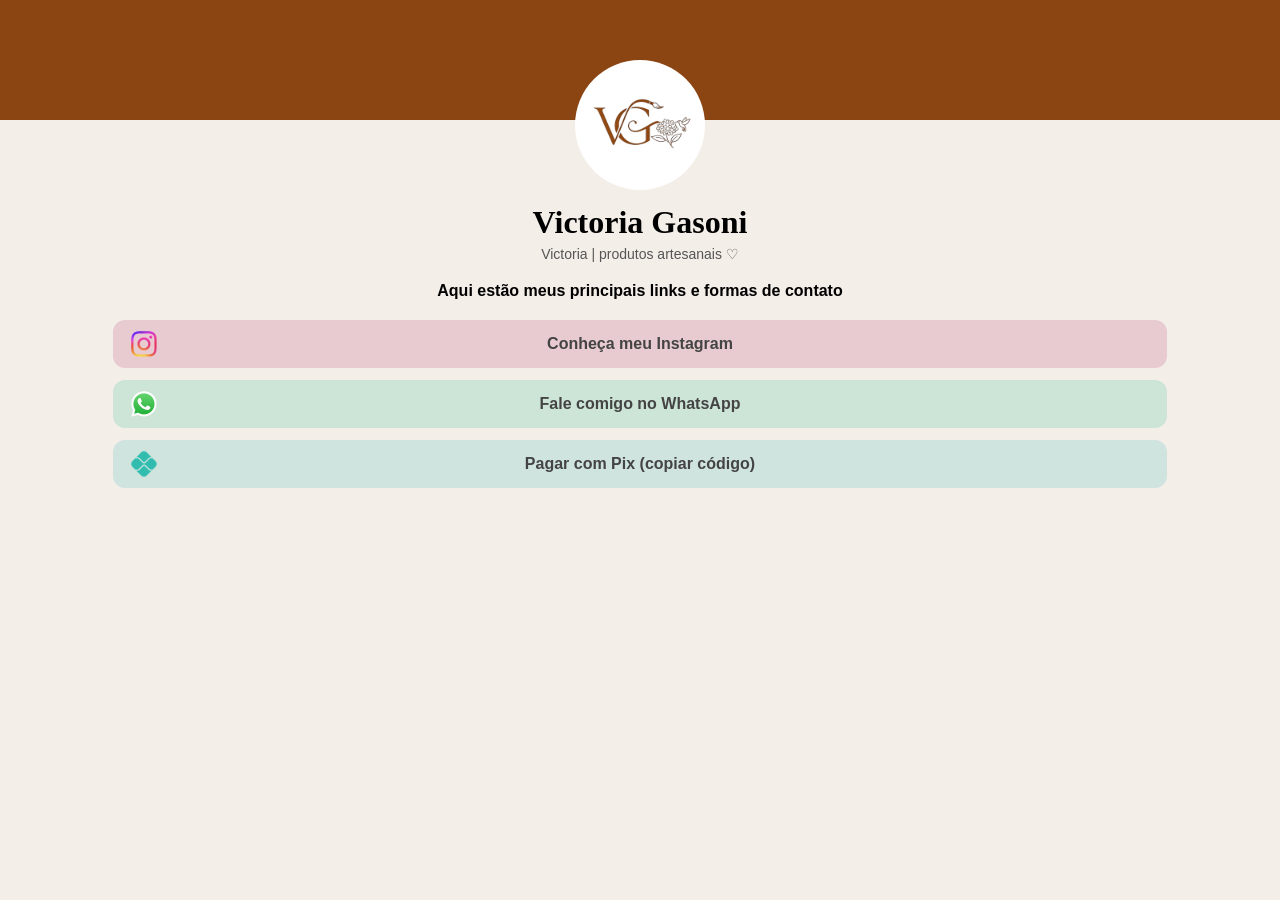
<file: CL260103/index.html>
<!DOCTYPE html>
<html lang="pt-BR">
<head>
  <meta charset="UTF-8">
  <meta name="viewport" content="width=device-width, initial-scale=1.0">
  <link rel="icon" type="image/png" href="favicon.png">
  <title>Contatos - Victoria Gasoni</title>

  <link rel="stylesheet" href="css/style.css">
</head>

<body>

  <div class="topo"></div>

  <div class="perfil">
    <img src="victoriaGasoni.png" alt="logo">
  </div>

  <h1>Victoria Gasoni</h1>
  <div class="subtitulo">Victoria | produtos artesanais ♡</div>

  <div class="descricao">
    Aqui estão meus principais links e formas de contato
  </div>

  <a class="botao insta" href="https://www.instagram.com/atelie_victoriagasoni?igsh=MXh3Z2dzeW93eDNkMw%3D%3D" target="_blank">
    <img src="../img/icone-instagram.png" class="icone">
    Conheça meu Instagram
  </a>

  <a class="botao whats" href="https://wa.me/qr/C2I7RIZPH57IA1" target="_blank">
    <img src="../img/icone-whatsapp.png" class="icone">
    Fale comigo no WhatsApp
  </a>

  <div class="botao pix" onclick="copiarPix()">
    <img src="../img/icone-pix.png" class="icone">
    Pagar com Pix (copiar código)
  </div>
<!--
  <a class="botao wifi" href="#">
    Meu Wi-Fi
  </a>

  <a class="botao endereco" href="https://maps.google.com" target="_blank">
    Meu Endereço
  </a>
-->
  <div id="toast">
    <div class="toast-title">✅ Pix copiado!</div>
    <div class="toast-text">
      Abra o app do seu banco e cole o código para finalizar o pagamento.
    </div>
  </div>

  <script>
    function copiarPix() {
      const pix = "00020126330014br.gov.bcb.pix0111159741777705204000053039865802BR5925VICTORIA LORENA GASONI DE6008ARARUAMA62070503***63049F8E";
    
      navigator.clipboard.writeText(pix).then(() => {
        const toast = document.getElementById("toast");
        toast.classList.add("show");
    
        setTimeout(() => {
          toast.classList.remove("show");
        }, 4000);
      });
    }
  </script>

</body>
</html>
</file>
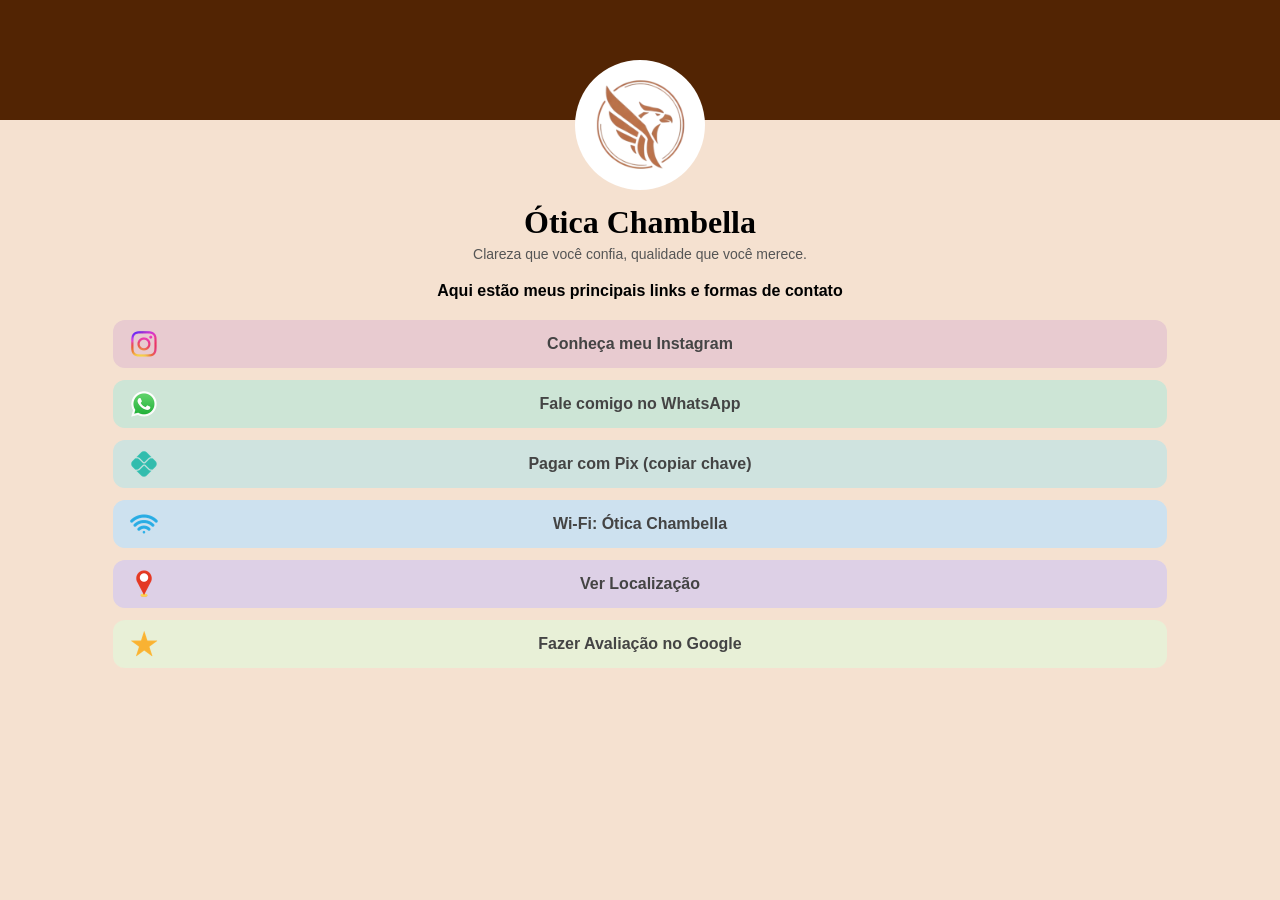
<file: CL260203/index.html>
<!DOCTYPE html>
<html lang="pt-BR">
<head>
  <meta charset="UTF-8">
  <meta name="viewport" content="width=device-width, initial-scale=1.0">
  <link rel="icon" type="image/png" href="favicon.png">
  <title>Contatos - Ótica Chambella</title>

  <link rel="stylesheet" href="css/style.css">
</head>

<body>

  <div class="topo"></div>

  <div class="perfil">
    <img src="oticaChambella.png" alt="logo">
  </div>

  <h1>Ótica Chambella</h1>
  <div class="subtitulo">Clareza que você confia, qualidade que você merece.</div>

  <div class="descricao">
    Aqui estão meus principais links e formas de contato
  </div>

  <a class="botao insta" href="https://www.instagram.com/oticachambella?igsh=dTViM2JicXlibnV1" target="_blank">
    <img src="../img/icone-instagram.png" class="icone">
    Conheça meu Instagram
  </a>

  <a class="botao whats" href="https://wa.me/message/TK2WJKKGP5XVH1" target="_blank">
    <img src="../img/icone-whatsapp.png" class="icone">
    Fale comigo no WhatsApp
  </a>

  <div class="botao pix" onclick="copiarPix()">
    <img src="../img/icone-pix.png" class="icone">
    Pagar com Pix (copiar chave)
  </div>
  
  <a class="botao wifi" onclick="copiarWifi()">
    <img src="../img/icone-wifi.png" class="icone">
    Wi-Fi: Ótica Chambella
  </a>

  <a class="botao endereco" href="https://maps.app.goo.gl/MYtxNwhWWxQsQMpi6" target="_blank">
    <img src="../img/icone-localizacao.png" class="icone">
    Ver Localização
  </a>

  <a class="botao avaliacao" href="https://g.page/r/CUwPC3HhC36eEBM/review" target="_blank">
    <img src="../img/icone-avaliacao.png" class="icone">
    Fazer Avaliação no Google
  </a>

  <div id="toast">
    <div class="toast-title"></div>
    <div class="toast-text"></div>
  </div>

  <script>
    function mostrarToast(titulo, mensagem) {
      const toast = document.getElementById("toast");
      const toastTitle = toast.querySelector(".toast-title");
      const toastText = toast.querySelector(".toast-text");

      // Define os textos personalizados
      toastTitle.innerText = titulo;
      toastText.innerText = mensagem;

      // Mostra o toast
      toast.classList.add("show");

      // Esconde depois de 4 segundos
      setTimeout(() => {
        toast.classList.remove("show");
      }, 4000);
    }

    function copiarPix() {
      const chavePix = "65886117000160";
      
      navigator.clipboard.writeText(chavePix).then(() => {
        mostrarToast("Chave Pix Copiada!", "Abra o app do seu banco e cole a chave para pagar.");
      });
    }

    function copiarWifi() {
      const senhaWifi = "chambella"; // Coloque sua senha real aqui
      
      navigator.clipboard.writeText(senhaWifi).then(() => {
        mostrarToast("Senha do Wi-Fi Copiada!", "Agora é só colar na rede: Ótica Chambella");
      });
    }
</script>

</body>
</html>
</file>
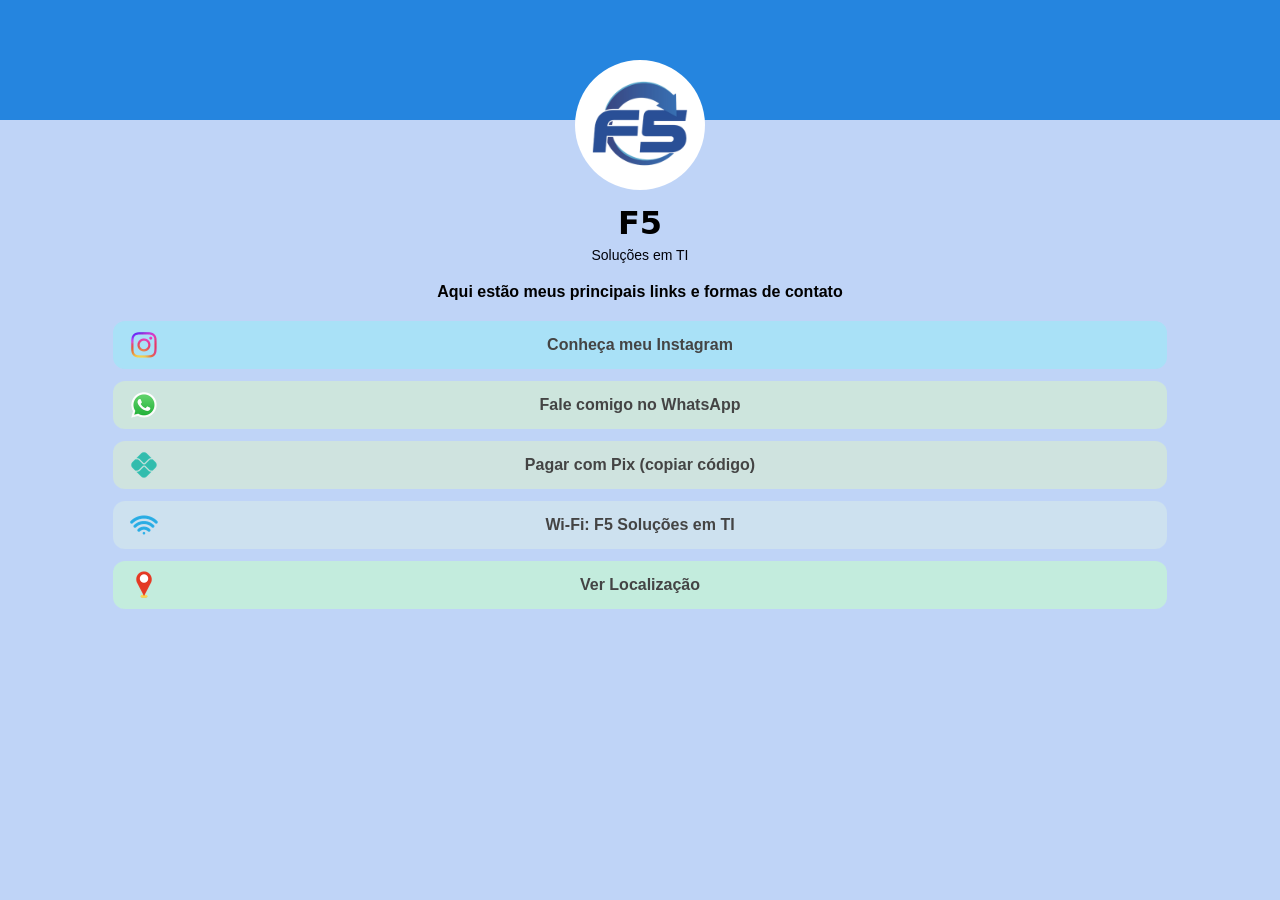
<file: CL260304/index.html>
<!DOCTYPE html>
<html lang="pt-BR">
<head>
  <meta charset="UTF-8">
  <meta name="viewport" content="width=device-width, initial-scale=1.0">
  <link rel="icon" type="image/png" href="favicon.png">
  <title>Contatos - F5 Soluções em TI</title>

  <link rel="stylesheet" href="css/style.css">
</head>

<body>

  <div class="topo"></div>

  <div class="perfil">
    <img src="f5-logo.png" alt="logo">
  </div>

  <h1>F5</h1>
  <div class="subtitulo">Soluções em TI</div>

  <div class="descricao">
    Aqui estão meus principais links e formas de contato
  </div>

  <a class="botao insta" href="https://www.instagram.com/f5solucoesemti?igsh=dTlvc2h2ZmMydzRx" target="_blank">
    <img src="../img/icone-instagram.png" class="icone">
    Conheça meu Instagram
  </a>

  <a class="botao whats" href="https://wa.me/22988377739" target="_blank">
    <img src="../img/icone-whatsapp.png" class="icone">
    Fale comigo no WhatsApp
  </a>

  <div class="botao pix" onclick="copiarPix()">
    <img src="../img/icone-pix.png" class="icone">
    Pagar com Pix (copiar código)
  </div>
  
  <a class="botao wifi" onclick="copiarWifi()">
    <img src="../img/icone-wifi.png" class="icone">
    Wi-Fi: F5 Soluções em TI
  </a>

  <a class="botao endereco" href="https://maps.app.goo.gl/ikmGbSdJ6bXMXT2n7?g_st=aw" target="_blank">
    <img src="../img/icone-localizacao.png" class="icone">
    Ver Localização
  </a>

  <div id="toast">
    <div class="toast-title"></div>
    <div class="toast-text"></div>
  </div>

<script>
  function mostrarToast(titulo, mensagem) {
    const toast = document.getElementById("toast");
    const toastTitle = toast.querySelector(".toast-title");
    const toastText = toast.querySelector(".toast-text");

    // Define os textos personalizados
    toastTitle.innerText = titulo;
    toastText.innerText = mensagem;

    // Mostra o toast
    toast.classList.add("show");

    // Esconde depois de 4 segundos
    setTimeout(() => {
      toast.classList.remove("show");
    }, 4000);
  }

  function copiarPix() {
    const chavePix = "00020101021126360014br.gov.bcb.pix0114374906910001695204000053039865802BR5909F5 S E TI6008ARARUAMA62070503***63040574";
    
    navigator.clipboard.writeText(chavePix).then(() => {
      mostrarToast("Código Pix Copiado!", "Abra o app do seu banco e cole o código para pagar.");
    });
  }

  function copiarWifi() {
    const senhaWifi = "AMELHORDAREGIAO"; // Coloque sua senha real aqui
    
    navigator.clipboard.writeText(senhaWifi).then(() => {
      mostrarToast("Senha do Wi-Fi Copiada!", "Agora é só colar na rede: F5 Soluções em TI");
    });
  }
</script>

</body>
</html>
</file>
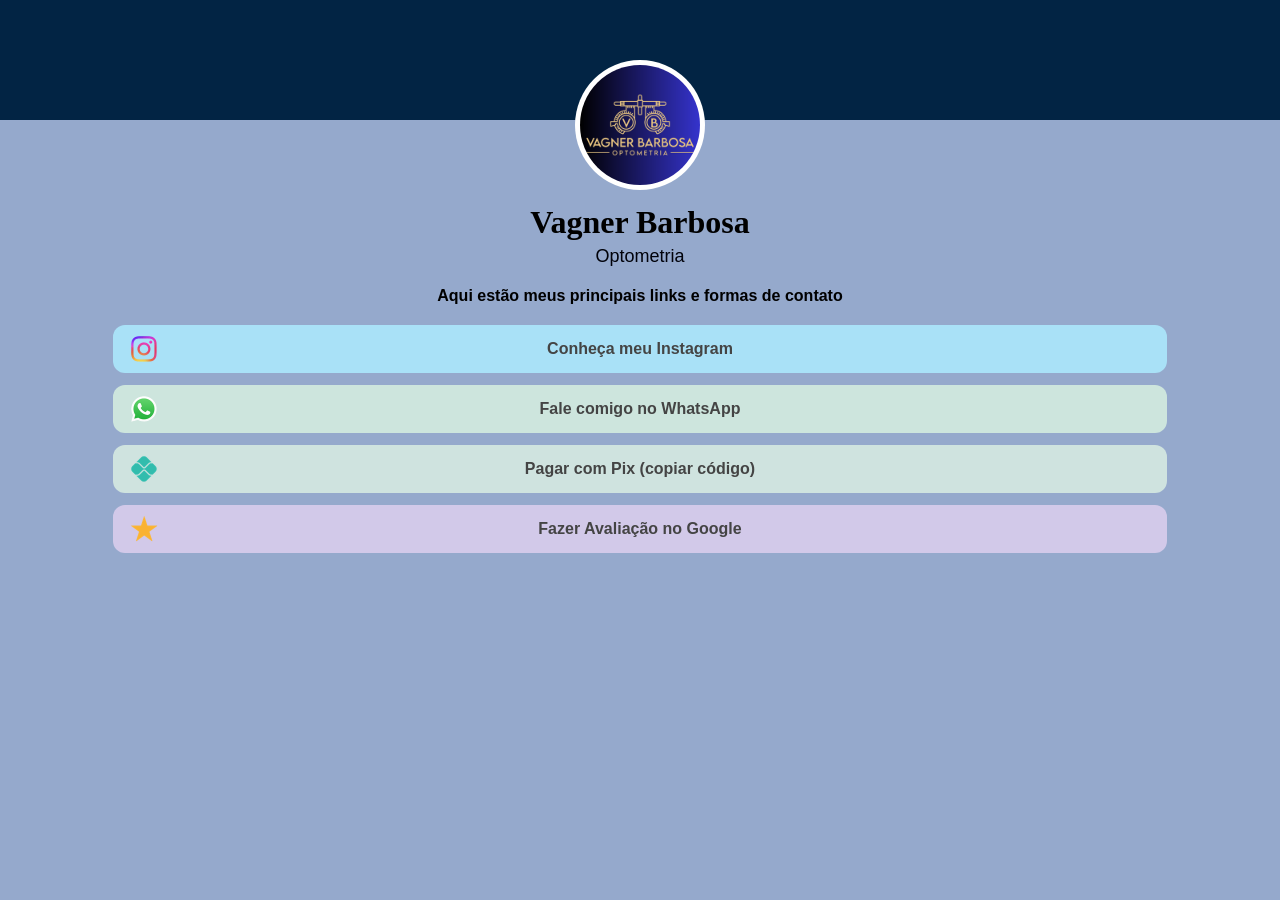
<file: CL260404/index.html>
<!DOCTYPE html>
<html lang="pt-BR">
<head>
  <meta charset="UTF-8">
  <meta name="viewport" content="width=device-width, initial-scale=1.0">
  <link rel="icon" type="image/png" href="favicon.png">
  <title>Contatos - Vagner Barbosa</title>

  <link rel="stylesheet" href="css/style.css">
</head>

<body>

  <div class="topo"></div>

  <div class="perfil">
    <img src="logo-optometria.png" alt="logo">
  </div>

  <h1>Vagner Barbosa</h1>
  <div class="subtitulo">Optometria</div>

  <div class="descricao">
    Aqui estão meus principais links e formas de contato
  </div>

  <a class="botao insta" href="https://www.instagram.com/vagner.opto?igsh=cDd2YnZlOWo4eWtv" target="_blank">
    <img src="../img/icone-instagram.png" class="icone">
    Conheça meu Instagram
  </a>

  <a class="botao whats" href="https://wa.me/message/6ENHXETROYKRG1" target="_blank">
    <img src="../img/icone-whatsapp.png" class="icone">
    Fale comigo no WhatsApp
  </a>

  <div class="botao pix" onclick="copiarPix()">
    <img src="../img/icone-pix.png" class="icone">
    Pagar com Pix (copiar código)
  </div>
  
  <!--<a class="botao wifi" onclick="copiarWifi()">
    <img src="../img/icone-wifi.png" class="icone">
    Acessar Wi-Fi: F5 Soluções em TI
  </a>

  <a class="botao endereco" href="https://g.page/r/CYXH9XSk5khVEBM/review" target="_blank">
    <img src="../img/icone-localizacao.png" class="icone">
    Ver Localização
  </a>-->

  <a class="botao avaliacao" href="https://g.page/r/CYXH9XSk5khVEBM/review" target="_blank">
    <img src="../img/icone-avaliacao.png" class="icone">
    Fazer Avaliação no Google
  </a>

  <div id="toast">
    <div class="toast-title"></div>
    <div class="toast-text"></div>
  </div>

<script>
  function mostrarToast(titulo, mensagem) {
    const toast = document.getElementById("toast");
    const toastTitle = toast.querySelector(".toast-title");
    const toastText = toast.querySelector(".toast-text");

    // Define os textos personalizados
    toastTitle.innerText = titulo;
    toastText.innerText = mensagem;

    // Mostra o toast
    toast.classList.add("show");

    // Esconde depois de 4 segundos
    setTimeout(() => {
      toast.classList.remove("show");
    }, 4000);
  }

  function copiarPix() {
    const chavePix = "00020126580014BR.GOV.BCB.PIX01361e17f904-d5fb-4c07-b86d-cd30f308d1a95204000053039865802BR5925VAGNER BARBOSA OPTOMETRIA6009SAO PAULO61080540900062250521V62F2BqEGVdLCn7dpszb26304E47F";
    
    navigator.clipboard.writeText(chavePix).then(() => {
      mostrarToast("Código Pix Copiado!", "Abra o app do seu banco e cole o código para pagar.");
    });
  }

 /* function copiarWifi() {
    const senhaWifi = "AMELHORDAREGIAO"; // Coloque sua senha real aqui
    
    navigator.clipboard.writeText(senhaWifi).then(() => {
      mostrarToast("Senha do Wi-Fi Copiada!", "Agora é só colar na rede: F5 Soluções em TI");
    });

  }*/
</script>

</body>
</html>
</file>
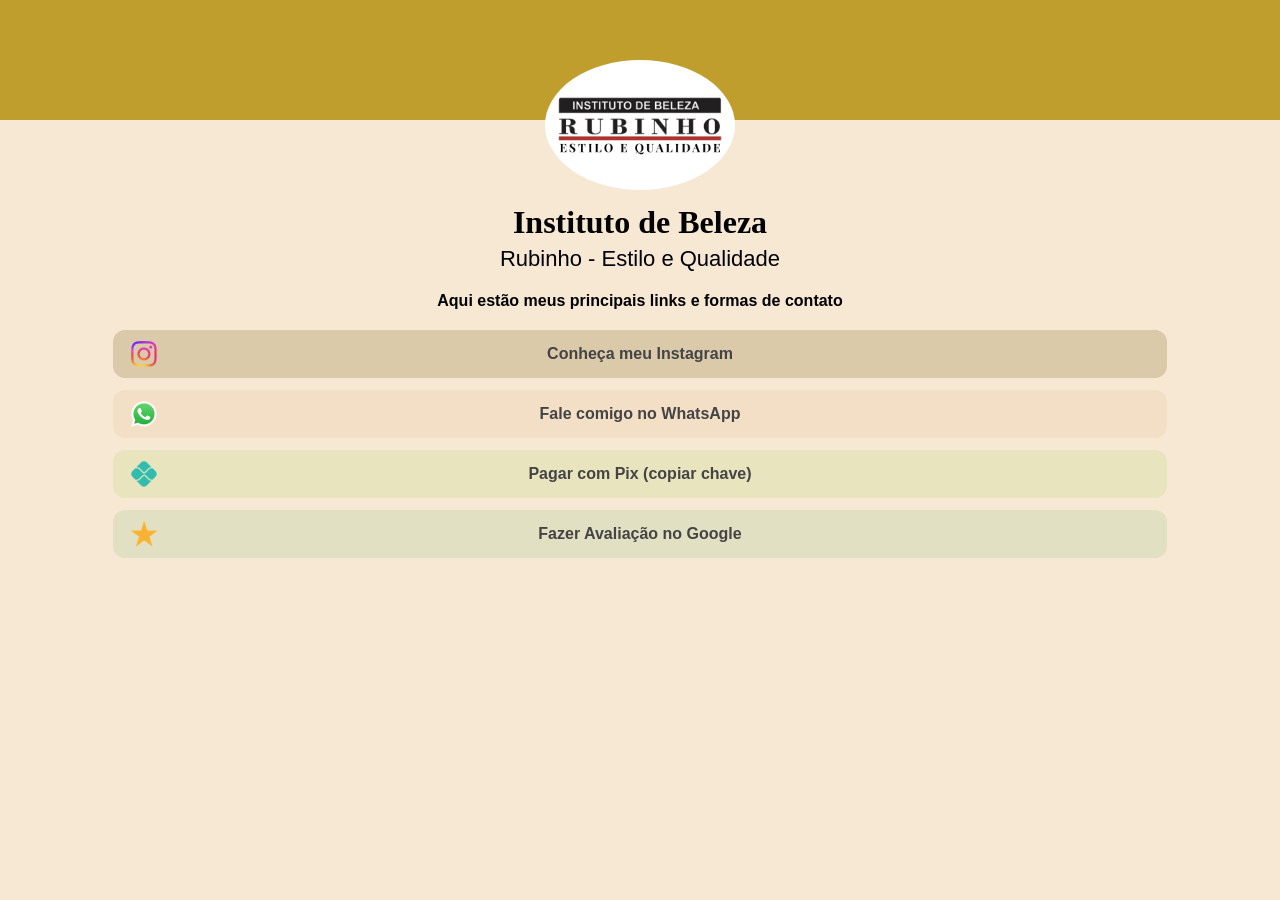
<file: CL260405/index.html>
<!DOCTYPE html>
<html lang="pt-BR">
<head>
  <meta charset="UTF-8">
  <meta name="viewport" content="width=device-width, initial-scale=1.0">
  <link rel="icon" type="image/png" href="favicon.png">
  <title>Contatos - Rubinho</title>

  <link rel="stylesheet" href="css/style.css">
</head>

<body>

  <div class="topo"></div>

  <div class="perfil">
    <img src="logo-rubinho.png" alt="logo">
  </div>

  <h1>Instituto de Beleza</h1>
  <div class="subtitulo">Rubinho - Estilo e Qualidade</div>

  <div class="descricao">
    Aqui estão meus principais links e formas de contato
  </div>

  <a class="botao insta" href="https://www.instagram.com/institutorubinho/" target="_blank">
    <img src="../img/icone-instagram.png" class="icone">
    Conheça meu Instagram
  </a>

  <a class="botao whats" href="https://wa.me/5561985103496" target="_blank">
    <img src="../img/icone-whatsapp.png" class="icone">
    Fale comigo no WhatsApp
  </a>

  <div class="botao pix" onclick="copiarPix()">
    <img src="../img/icone-pix.png" class="icone">
    Pagar com Pix (copiar chave)
  </div>
  
  <!--<a class="botao wifi" onclick="copiarWifi()">
    <img src="../img/icone-wifi.png" class="icone">
    Acessar Wi-Fi: F5 Soluções em TI
  </a>

  <a class="botao endereco" href="https://g.page/r/CYXH9XSk5khVEBM/review" target="_blank">
    <img src="../img/icone-localizacao.png" class="icone">
    Ver Localização
  </a>-->

  <a class="botao avaliacao" href="https://www.google.com/maps/place/Instituto+de+Beleza+Rubinho/@-15.805369,-48.0972284,17z/data=!4m16!1m7!3m6!1s0x935bccbb97ffffff:0x1117585583900565!2sInstituto+de+Beleza+Rubinho!8m2!3d-15.8053742!4d-48.0946535!16s%2Fg%2F1tqtyz2n!3m7!1s0x935bccbb97ffffff:0x1117585583900565!8m2!3d-15.8053742!4d-48.0946535!9m1!1b1!16s%2Fg%2F1tqtyz2n?entry=ttu&g_ep=EgoyMDI2MDQwOC4wIKXMDSoASAFQAw%3D%3D" target="_blank">
    <img src="../img/icone-avaliacao.png" class="icone">
    Fazer Avaliação no Google
  </a>

  <div id="toast">
    <div class="toast-title"></div>
    <div class="toast-text"></div>
  </div>

<script>
  function mostrarToast(titulo, mensagem) {
    const toast = document.getElementById("toast");
    const toastTitle = toast.querySelector(".toast-title");
    const toastText = toast.querySelector(".toast-text");

    // Define os textos personalizados
    toastTitle.innerText = titulo;
    toastText.innerText = mensagem;

    // Mostra o toast
    toast.classList.add("show");

    // Esconde depois de 4 segundos
    setTimeout(() => {
      toast.classList.remove("show");
    }, 4000);
  }

  function copiarPix() {
    const chavePix = "04766060000170";
    
    navigator.clipboard.writeText(chavePix).then(() => {
      mostrarToast("Chave Pix Copiada!", "Abra o app do seu banco e cole a chave para pagar.");
    });
  }

 /* function copiarWifi() {
    const senhaWifi = "AMELHORDAREGIAO"; // Coloque sua senha real aqui
    
    navigator.clipboard.writeText(senhaWifi).then(() => {
      mostrarToast("Senha do Wi-Fi Copiada!", "Agora é só colar na rede: F5 Soluções em TI");
    });

  }*/
</script>

</body>
</html>
</file>
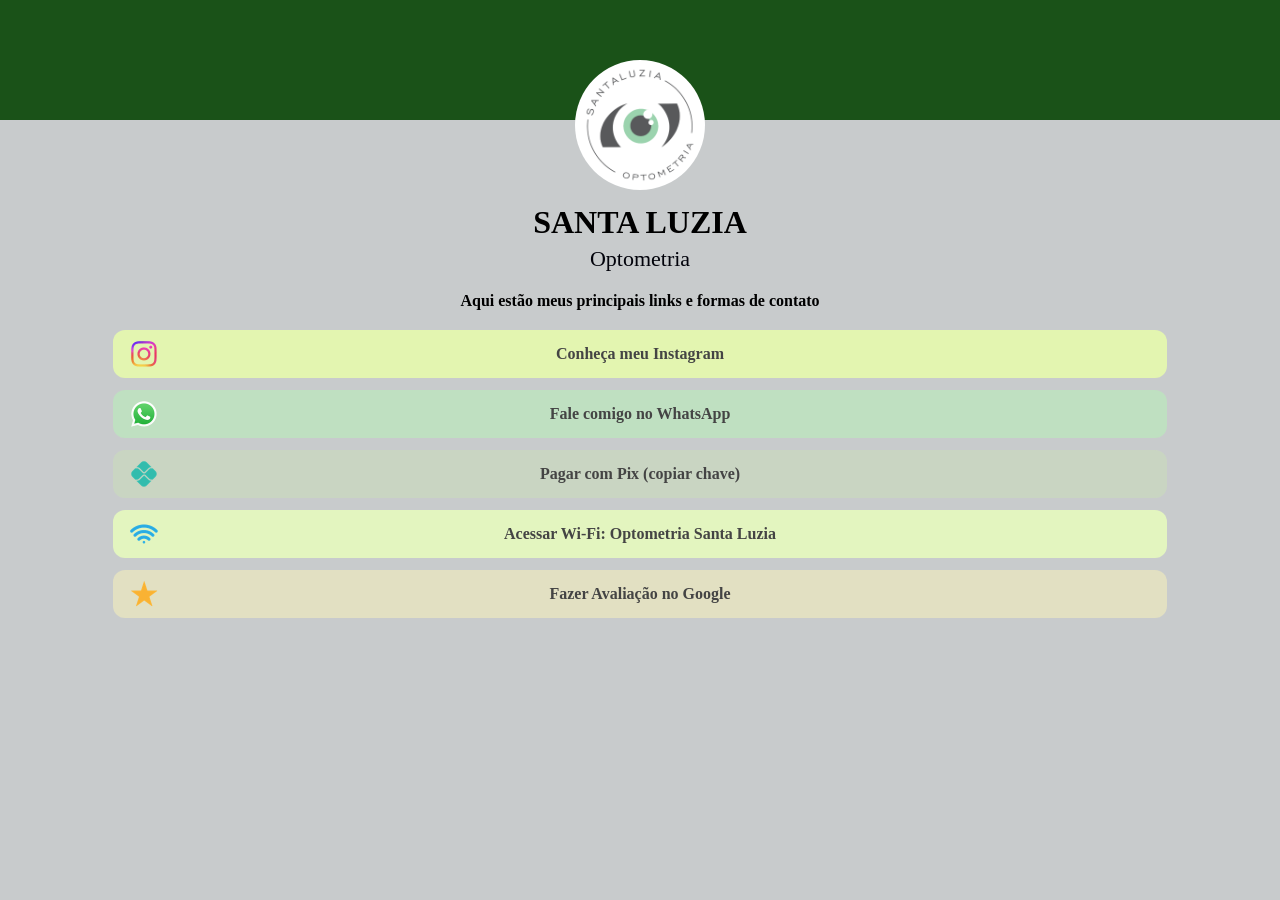
<file: CL260604/index.html>
<!DOCTYPE html>
<html lang="pt-BR">
<head>
  <meta charset="UTF-8">
  <meta name="viewport" content="width=device-width, initial-scale=1.0">
  <link rel="icon" type="image/png" href="favicon.png">
  <title>Contatos - Santa Luzia</title>

  <link rel="stylesheet" href="css/style.css">
</head>

<body>

  <div class="topo"></div>

  <div class="perfil">
    <img src="logo-SantaLuzia.png" alt="logo">
  </div>

  <h1> SANTA LUZIA </h1>
  <div class="subtitulo">Optometria</div>

  <div class="descricao">
    Aqui estão meus principais links e formas de contato
  </div>

  <a class="botao insta" href="https://www.instagram.com/santaluziaoptometria?igsh=aTFjOHFmMm9yaHBi&utm_source=qr" target="_blank">
    <img src="../img/icone-instagram.png" class="icone">
    Conheça meu Instagram
  </a>

  <a class="botao whats" href="https://wa.me/5522998758618" target="_blank">
    <img src="../img/icone-whatsapp.png" class="icone">
    Fale comigo no WhatsApp
  </a>

  <div class="botao pix" onclick="copiarPix()">
    <img src="../img/icone-pix.png" class="icone">
    Pagar com Pix (copiar chave)
  </div>
  
  <a class="botao wifi" onclick="copiarWifi()">
    <img src="../img/icone-wifi.png" class="icone">
    Acessar Wi-Fi: Optometria Santa Luzia
  </a>

  <!--<a class="botao endereco" href="https://g.page/r/CYXH9XSk5khVEBM/review" target="_blank">
    <img src="../img/icone-localizacao.png" class="icone">
    Ver Localização
  </a>-->

  <a class="botao avaliacao" href="https://www.google.com/search?sca_esv=749643057e46af53&hl=pt-BR&authuser=0&sxsrf=ANbL-n7tfDDYXlSwmTJI6cUEDLwnVjsfhQ:1778690751023&kgmid=/g/11y549pfqm&q=Santa+Luzia+Optometria+-S%C3%A3o+Pedro+da+Aldeia+Rj&shem=dlvsc,rimspwouoe&shndl=30&source=sh/x/loc/uni/m1/1&kgs=b92346343aef2c93&utm_source=dlvsc,rimspwouoe,sh/x/loc/uni/m1/1" target="_blank">
    <img src="../img/icone-avaliacao.png" class="icone">
    Fazer Avaliação no Google
  </a>

  <div id="toast">
    <div class="toast-title"></div>
    <div class="toast-text"></div>
  </div>

<script>
  function mostrarToast(titulo, mensagem) {
    const toast = document.getElementById("toast");
    const toastTitle = toast.querySelector(".toast-title");
    const toastText = toast.querySelector(".toast-text");

    // Define os textos personalizados
    toastTitle.innerText = titulo;
    toastText.innerText = mensagem;

    // Mostra o toast
    toast.classList.add("show");

    // Esconde depois de 4 segundos
    setTimeout(() => {
      toast.classList.remove("show");
    }, 4000);
  }

  function copiarPix() {
    const chavePix = "22998758618";
    
    navigator.clipboard.writeText(chavePix).then(() => {
      mostrarToast("Chave Pix Copiada!", "Abra o app do seu banco e cole a chave para pagar.");
    });
  }

  function copiarWifi() {
    const senhaWifi = "ohpntz00"; // Coloque sua senha real aqui
    
    navigator.clipboard.writeText(senhaWifi).then(() => {
      mostrarToast("Senha do Wi-Fi Copiada!", "Agora é só colar na rede: Optometria Santa Luzia");
    });

  }
</script>

</body>
</html>
</file>
<file: CL260103/css/style.css>
body {
  margin: 0;
  font-family: Arial, sans-serif;
  background-color: #f4eee9;
  text-align: center;
}

.topo {
  background-color: #8B4513;
  height: 120px;
}

.perfil {
  margin-top: -60px;
}

.perfil img {
  width: 120px;
  height: 120px;
  border-radius: 50%;
  background: white;
  padding: 5px;
  object-fit: cover;
}

h1 {
  margin: 10px 0 5px;
  font-family: cursive;
}

.subtitulo {
  color: #555;
  font-size: 14px;
}

.descricao {
  margin: 20px;
  font-weight: bold;
}

.botao {
  position: relative;
  display: flex;
  align-items: center;
  justify-content: center; /* mantém o texto central */
  margin: 12px auto;
  width: 80%;
  padding: 15px;
  border-radius: 12px;
  text-decoration: none;
  color: #444;
  font-weight: bold;
  font-size: 16px;
}

.icone {
  position: absolute;
  left: 15px;
  width: 32px;
  height: 32px;
}

.insta { background: #e8cbd0; }
.whats { background: #cde5d6; }
.pix { background: #cfe3df; }
.wifi { background: #cde1ef; }
.endereco { background: #ddd0e6; }

.botao:hover {
  opacity: 0.9;
}

#toast {
  position: fixed;
  bottom: 30px;
  left: 50%;
  transform: translateX(-50%) translateY(20px);
  background: white;
  color: #333;
  padding: 15px 20px;
  border-radius: 12px;
  font-size: 14px;
  box-shadow: 0 4px 20px rgba(0,0,0,0.15);
  opacity: 0;
  transition: all 0.3s ease;
  z-index: 999;
  max-width: 300px;
  text-align: left;
}

#toast.show {
  opacity: 1;
  transform: translateX(-50%) translateY(0);
}

.toast-title {
  font-weight: bold;
  color: #0a7f2e;
  margin-bottom: 5px;
}
</file>
<file: CL260203/css/style.css>
body {
  margin: 0;
  font-family: Arial, sans-serif;
  background-color: #f5e1d0;
  text-align: center;
}

.topo {
  background-color: #522403;
  height: 120px;
}

.perfil {
  margin-top: -60px;
}

.perfil img {
  width: 120px;
  height: 120px;
  border-radius: 50%;
  background: white;
  padding: 5px;
  object-fit: cover;
}

h1 {
  margin: 10px 0 5px;
  font-family: cursive;
}

.subtitulo {
  color: #555;
  font-size: 14px;
}

.descricao {
  margin: 20px;
  font-weight: bold;
}

.botao {
  position: relative;
  display: flex;
  align-items: center;
  justify-content: center; /* mantém o texto central */
  margin: 12px auto;
  width: 80%;
  padding: 15px;
  border-radius: 12px;
  text-decoration: none;
  color: #444;
  font-weight: bold;
  font-size: 16px;
}

.icone {
  position: absolute;
  left: 15px;
  width: 32px;
  height: 32px;
}

.insta { background: #e8cbd0; }
.whats { background: #cde5d6; }
.pix { background: #cfe3df; }
.wifi { background: #cde1ef; }
.endereco { background: #ddd0e6; }
.avaliacao { background: #e8f0d7; }

.botao:hover {
  opacity: 0.9;
}

#toast {
  position: fixed;
  bottom: 30px;
  left: 50%;
  transform: translateX(-50%) translateY(20px);
  background: white;
  color: #333;
  padding: 15px 20px;
  border-radius: 12px;
  font-size: 14px;
  box-shadow: 0 4px 20px rgba(0,0,0,0.15);
  opacity: 0;
  transition: all 0.3s ease;
  z-index: 999;
  max-width: 300px;
  text-align: left;
}

#toast.show {
  opacity: 1;
  transform: translateX(-50%) translateY(0);
}

.toast-title {
  font-weight: bold;
  color: #0a7f2e;
  margin-bottom: 5px;
}
</file>
<file: CL260304/css/style.css>
body {
  margin: 0;
  font-family: Arial;
  background-color: #bfd4f7;
  text-align: center;
}

.topo {
  background-color: #2585df;
  height: 120px;
}

.perfil {
  margin-top: -60px;
}

.perfil img {
  width: 120px;
  height: 120px;
  border-radius: 50%;
  background: white;
  padding: 5px;
  object-fit: cover;
}

h1 {
  margin: 10px 0 5px;
  font-family: system-ui, -apple-system, BlinkMacSystemFont, 'Segoe UI', Roboto, Oxygen, Ubuntu, Cantarell, 'Open Sans', 'Helvetica Neue', sans-serif;
}

.subtitulo {
  color: #01020a;
  font-size: 14px;
}

.descricao {
  margin: 20px;
  font-weight: bold;
}

.botao {
  position: relative;
  display: flex;
  align-items: center;
  justify-content: center; /* mantém o texto central */
  margin: 12px auto;
  width: 80%;
  padding: 15px;
  border-radius: 12px;
  text-decoration: none;
  color: #444;
  font-weight: bold;
  font-size: 16px;
}

.icone {
  position: absolute;
  left: 15px;
  width: 32px;
  height: 32px;
}

.insta { background: #a9e1f7; }
.whats { background: #cde5dd; }
.pix { background: #cfe3df; }
.wifi { background: #cde1ef; }
.endereco { background: #c3ecdd; }

.botao:hover {
  opacity: 0.9;
}

#toast {
  position: fixed;
  bottom: 30px;
  left: 50%;
  transform: translateX(-50%) translateY(20px);
  background: white;
  color: #333;
  padding: 15px 20px;
  border-radius: 12px;
  font-size: 14px;
  box-shadow: 0 4px 20px rgba(0,0,0,0.15);
  opacity: 0;
  transition: all 0.3s ease;
  z-index: 999;
  max-width: 300px;
  text-align: left;
}

#toast.show {
  opacity: 1;
  transform: translateX(-50%) translateY(0);
}

.toast-title {
  font-weight: bold;
  color: #0a7f2e;
  margin-bottom: 5px;
}
</file>
<file: CL260404/css/style.css>
body {
  margin: 0;
  font-family: Arial, Arial, Helvetica, sans-serif;
  background-color: #95a9cc;
  text-align: center;
}

.topo {
  background-color: #022444;
  height: 120px;
}

.perfil {
  margin-top: -60px;
}

.perfil img {
  width: 120px;
  height: 120px;
  border-radius: 50%;
  background: white;
  padding: 5px;
  object-fit: cover;
}

h1 {
  margin: 10px 0 5px;
  font-family: cursive;
}

.subtitulo {
  color: #01020a;
  font-size: 18px;
}

.descricao {
  margin: 20px;
  font-weight: bold;
}

.botao {
  position: relative;
  display: flex;
  align-items: center;
  justify-content: center; /* mantém o texto central */
  margin: 12px auto;
  width: 80%;
  padding: 15px;
  border-radius: 12px;
  text-decoration: none;
  color: #444;
  font-weight: bold;
  font-size: 16px;
}

.icone {
  position: absolute;
  left: 15px;
  width: 32px;
  height: 32px;
}

.insta { background: #a9e1f7; }
.whats { background: #cde5dd; }
.pix { background: #cfe3df; }
.wifi { background: #cde1ef; }
.endereco { background: #c3ecdd; }
.avaliacao { background: #d2c9e9; }

.botao:hover {
  opacity: 0.9;
}

#toast {
  position: fixed;
  bottom: 30px;
  left: 50%;
  transform: translateX(-50%) translateY(20px);
  background: white;
  color: #333;
  padding: 15px 20px;
  border-radius: 12px;
  font-size: 14px;
  box-shadow: 0 4px 20px rgba(0,0,0,0.15);
  opacity: 0;
  transition: all 0.3s ease;
  z-index: 999;
  max-width: 300px;
  text-align: left;
}

#toast.show {
  opacity: 1;
  transform: translateX(-50%) translateY(0);
}

.toast-title {
  font-weight: bold;
  color: #0a7f2e;
  margin-bottom: 5px;
}
</file>
<file: CL260405/css/style.css>
body {
  margin: 0;
  font-family: Arial, Arial, Helvetica, sans-serif;
  background-color: #f7e8d4;
  text-align: center;
}

.topo {
  background-color: #c09e2d;
  height: 120px;
}

.perfil {
  margin-top: -60px;
}

.perfil img {
  width: 180px;
  height: 120px;
  border-radius: 50%;
  background: white;
  padding: 5px;
  object-fit: cover;
}

h1 {
  margin: 10px 0 5px;
  font-family: cursive;
}

.subtitulo {
  color: #01020a;
  font-size: 22px;
}

.descricao {
  margin: 20px;
  font-weight: bold;
}

.botao {
  position: relative;
  display: flex;
  align-items: center;
  justify-content: center; /* mantém o texto central */
  margin: 12px auto;
  width: 80%;
  padding: 15px;
  border-radius: 12px;
  text-decoration: none;
  color: #444;
  font-weight: bold;
  font-size: 16px;
}

.icone {
  position: absolute;
  left: 15px;
  width: 32px;
  height: 32px;
}

.insta { background: #dacaaa; }
.whats { background: #f3dfc6; }
.pix { background: #dce2a988; }
.wifi { background: #cde1ef; }
.endereco { background: #c3ecdd; }
.avaliacao { background: #e2e0c2; }

.botao:hover {
  opacity: 0.9;
}

#toast {
  position: fixed;
  bottom: 30px;
  left: 50%;
  transform: translateX(-50%) translateY(20px);
  background: white;
  color: #333;
  padding: 15px 20px;
  border-radius: 12px;
  font-size: 14px;
  box-shadow: 0 4px 20px rgba(0,0,0,0.15);
  opacity: 0;
  transition: all 0.3s ease;
  z-index: 999;
  max-width: 300px;
  text-align: left;
}

#toast.show {
  opacity: 1;
  transform: translateX(-50%) translateY(0);
}

.toast-title {
  font-weight: bold;
  color: #0a7f2e;
  margin-bottom: 5px;
}
</file>
<file: CL260604/css/style.css>
body {
  margin: 0;
  font-family: 'Cinzel', serif;
  background-color: #c8cbcc;
  text-align: center;
}

.topo {
  background-color: #1a5218;
  height: 120px;
}

.perfil {
  margin-top: -60px;
}

.perfil img {
  width: 120px;
  height: 120px;
  border-radius: 50%;
  background: white;
  padding: 5px;
  object-fit: cover;
}

h1 {
  margin: 10px 0 5px;
}

.subtitulo {
  color: #01020a;
  font-size: 22px;
}

.descricao {
  margin: 20px;
  font-weight: bold;
}

.botao {
  position: relative;
  display: flex;
  align-items: center;
  justify-content: center; /* mantém o texto central */
  margin: 12px auto;
  width: 80%;
  padding: 15px;
  border-radius: 12px;
  text-decoration: none;
  color: #444;
  font-weight: bold;
  font-size: 16px;
}

.icone {
  position: absolute;
  left: 15px;
  width: 32px;
  height: 32px;
}

.insta { background: #e3f5b0; }
.whats { background: #bfe0c1; }
.pix { background: #cbe0b988; }
.wifi { background: #e3f5bf; }
.endereco { background: #c3ecdd; }
.avaliacao { background: #e2e0c2; }

.botao:hover {
  opacity: 0.9;
}

#toast {
  position: fixed;
  bottom: 30px;
  left: 50%;
  transform: translateX(-50%) translateY(20px);
  background: white;
  color: #333;
  padding: 15px 20px;
  border-radius: 12px;
  font-size: 14px;
  box-shadow: 0 4px 20px rgba(0,0,0,0.15);
  opacity: 0;
  transition: all 0.3s ease;
  z-index: 999;
  max-width: 300px;
  text-align: left;
}

#toast.show {
  opacity: 1;
  transform: translateX(-50%) translateY(0);
}

.toast-title {
  font-weight: bold;
  color: #0a7f2e;
  margin-bottom: 5px;
}
</file>
